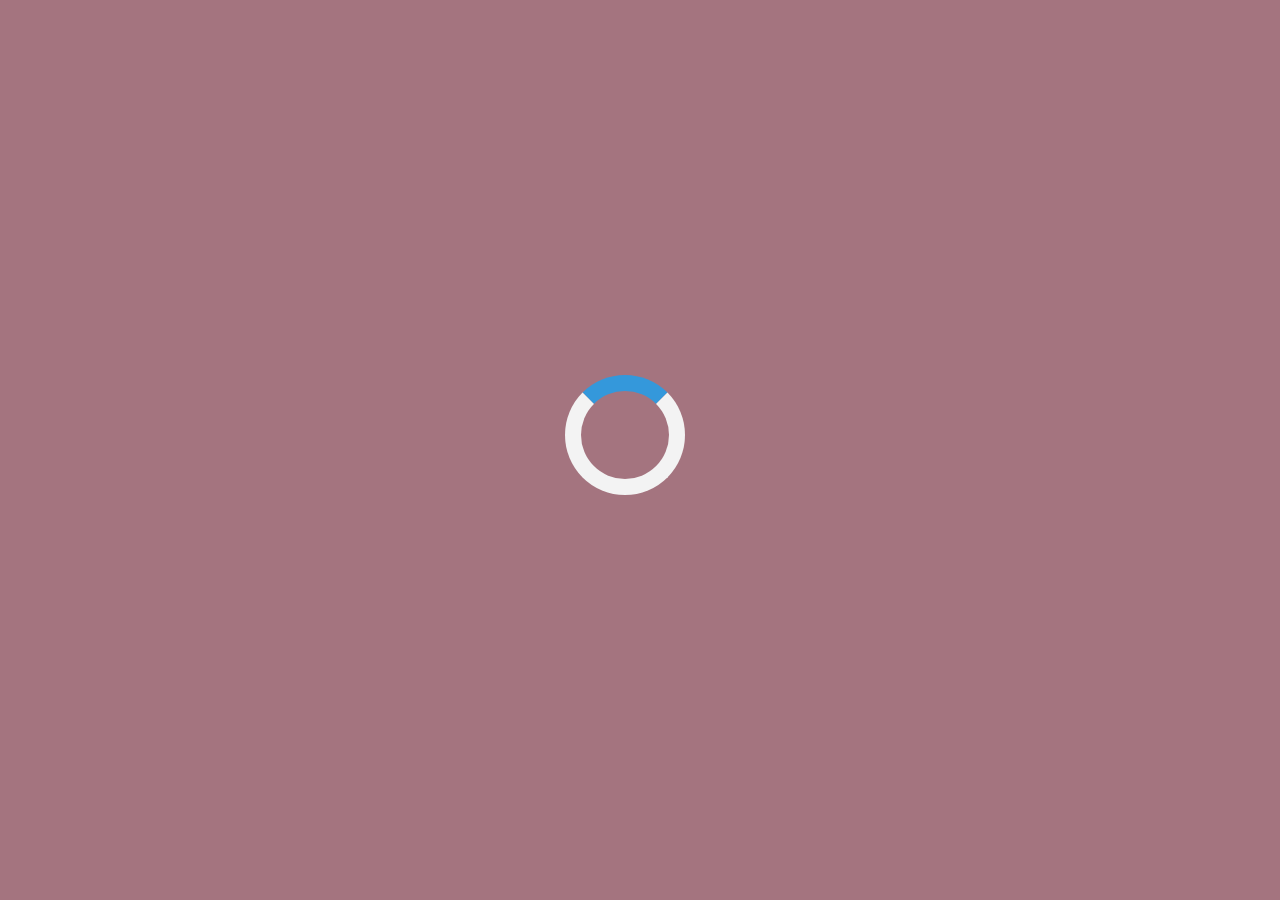
<file: Recherche-Dyslexia/Recherce/flipme/index.html>
<!DOCTYPE html>
<html>
  <head>
    <meta charset="UTF-8" />
    <title>FlipOut - Do You Trust Your Memory</title>
    <link rel="icon" href="./images/gamelogo.png" sizes="16x16" type="image/png" />
    <link
      rel="stylesheet"
      href="https://stackpath.bootstrapcdn.com/bootstrap/4.5.0/css/bootstrap.min.css"
    />
    <link rel="stylesheet" href="styles.css" />
  </head>
  <body>
    <div id="loader-background">
      <div id="loader"></div>
    </div>
    <div class="gameContainer">
      <div class="container" style="padding: 10px; margin-top: -50px;">
        <h3 class="text-left text-white">Do You Trust Your Memory ?</h3>
        <div id="playAgain">
          <button onclick="playAgain()" type="button" class="btn btn-warning">Play Again</button>
        </div>
      </div>
      <div class="container row">
        <h6 class="col text-left text-white">High Score <span id="highScore" class="badge badge-primary">0</span></h6>
        <h6 class="col text-center text-white">Chances Left <span id="chancesLeft" class="badge badge-danger">0</span></h6>
        <h6 class="col text-right text-white">Your Points <span id="points" class="badge badge-success">0</span></h6>
      </div>
      <div class="card" data-image="spiderman">
        <img src="./images/spiderman.jpg" class="front" alt="spideman" />
        <img src="./images/gamelogo.png" class="back" alt="gamelogo" />
      </div>
      <div class="card" data-image="spiderman">
        <img src="./images/spiderman.jpg" class="front" alt="spideman" />
        <img src="./images/gamelogo.png" class="back" alt="gamelogo" />
      </div>
      <div class="card" data-image="fruits">
        <img src="./images/fruits.jpg" class="front" alt="fruits" />
        <img src="./images/gamelogo.png" class="back" alt="gamelogo" />
      </div>
      <div class="card" data-image="fruits">
        <img src="./images/fruits.jpg" class="front" alt="fruits" />
        <img src="./images/gamelogo.png" class="back" alt="gamelogo" />
      </div>
      <div class="card" data-image="tree">
        <img src="./images/tree.jpg" class="front" alt="tree" />
        <img src="./images/gamelogo.png" class="back" alt="gamelogo" />
      </div>
      <div class="card" data-image="tree">
        <img src="./images/tree.jpg" class="front" alt="tree" />
        <img src="./images/gamelogo.png" class="back" alt="gamelogo" />
      </div>
      <div class="card" data-image="elephant">
        <img src="./images/elephant.jpg" class="front" alt="elephant" />
        <img src="./images/gamelogo.png" class="back" alt="gamelogo" />
      </div>
      <div class="card" data-image="elephant">
        <img src="./images/elephant.jpg" class="front" alt="elephant" />
        <img src="./images/gamelogo.png" class="back" alt="gamelogo" />
      </div>
      <div class="card" data-image="mrbean">
        <img src="./images/mrbean.jpg" class="front" alt="mrbean" />
        <img src="./images/gamelogo.png" class="back" alt="gamelogo" />
      </div>
      <div class="card" data-image="mrbean">
        <img src="./images/mrbean.jpg" class="front" alt="mrbean" />
        <img src="./images/gamelogo.png" class="back" alt="gamelogo" />
      </div>
      <div class="card" data-image="lollipop">
        <img src="./images/lollipop.jpg" class="front" alt="lollipop" />
        <img src="./images/gamelogo.png" class="back" alt="gamelogo" />
      </div>
      <div class="card" data-image="lollipop">
        <img src="./images/lollipop.jpg" class="front" alt="lollipop" />
        <img src="./images/gamelogo.png" class="back" alt="gamelogo" />
      </div>
      <div class="card" data-image="parrot">
        <img src="./images/parrot.jpg" class="front" alt="parrot" />
        <img src="./images/gamelogo.png" class="back" alt="gamelogo" />
      </div>
      <div class="card" data-image="parrot">
        <img src="./images/parrot.jpg" class="front" alt="parrot" />
        <img src="./images/gamelogo.png" class="back" alt="gamelogo" />
      </div>
      <div class="card" data-image="aeroplane">
        <img src="./images/aeroplane.jpg" class="front" alt="aeroplane" />
        <img src="./images/gamelogo.png" class="back" alt="gamelogo" />
      </div>
      <div class="card" data-image="aeroplane">
        <img src="./images/aeroplane.jpg" class="front" alt="aeroplane" />
        <img src="./images/gamelogo.png" class="back" alt="gamelogo" />
      </div>
    </div>
    <div class="container" id="gameOver">
      <div class="alert alert-warning text-center">
        <strong id="game-over-text">Game Over !</strong>
      </div>
    </div>
    <script src="script.js"></script>
  </body>
</html>
</file>
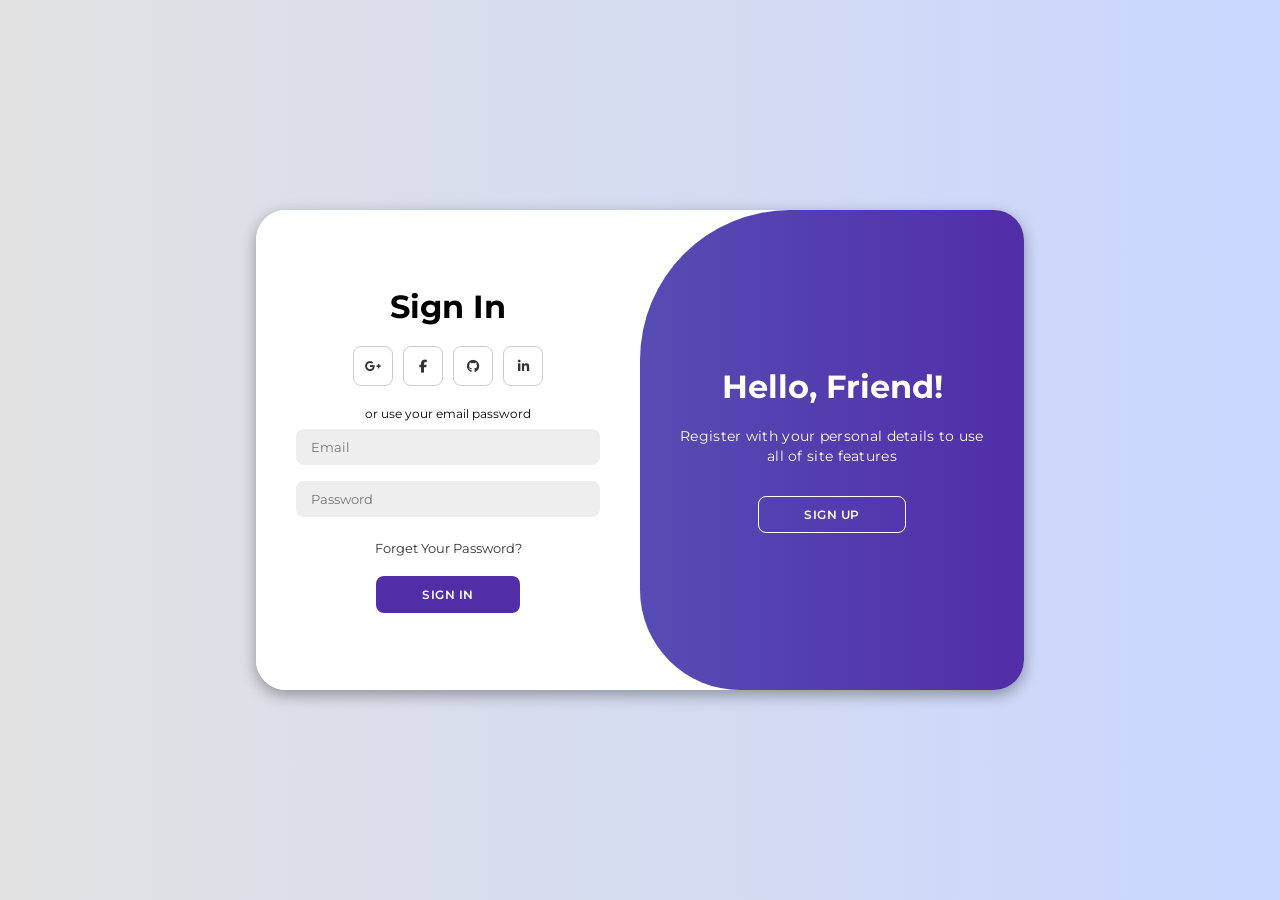
<file: Recherche-Dyslexia/Recherce/sign in/index.html>
<!DOCTYPE html>
<html lang="en">

<head>
    <meta charset="UTF-8">
    <meta name="viewport" content="width=device-width, initial-scale=1.0">
    <link rel="stylesheet" href="https://cdnjs.cloudflare.com/ajax/libs/font-awesome/6.4.2/css/all.min.css">
    <link rel="stylesheet" href="style.css">
    <title>Modern Login Page | AsmrProg</title>
</head>

<body>

    <div class="container" id="container">
        <div class="form-container sign-up">
            <form action="server.php" method="post">
                <h1>Create Account</h1>
                <div class="social-icons">
                    <a href="#" class="icon"><i class="fa-brands fa-google-plus-g"></i></a>
                    <a href="#" class="icon"><i class="fa-brands fa-facebook-f"></i></a>
                    <a href="#" class="icon"><i class="fa-brands fa-github"></i></a>
                    <a href="#" class="icon"><i class="fa-brands fa-linkedin-in"></i></a>
                </div>
                <span>or use your email for registeration</span>
                <input type="text" placeholder="Name" name="name" />
                <input type="email" placeholder="Email" name="email" />
                <input type="password" placeholder="Password" name="password" />
                <button>Sign Up</button>
            </form>
        </div>
        <div class="form-container sign-in">
            <form>
                <h1>Sign In</h1>
                <div class="social-icons">
                    <a href="#" class="icon"><i class="fa-brands fa-google-plus-g"></i></a>
                    <a href="#" class="icon"><i class="fa-brands fa-facebook-f"></i></a>
                    <a href="#" class="icon"><i class="fa-brands fa-github"></i></a>
                    <a href="#" class="icon"><i class="fa-brands fa-linkedin-in"></i></a>
                </div>
                <span>or use your email password</span>
                <input type="email" placeholder="Email" name="email" />
                <input type="password" placeholder="Password" name="password" />
                <a href="#">Forget Your Password?</a>
                <button>Sign In</button>
            </form>
        </div>
        <div class="toggle-container">
            <div class="toggle">
                <div class="toggle-panel toggle-left">
                    <h1>Welcome Back!</h1>
                    <p>Enter your personal details to use all of site features</p>
                    <button class="hidden" id="login">Sign In</button>
                </div>
                <div class="toggle-panel toggle-right">
                    <h1>Hello, Friend!</h1>
                    <p>Register with your personal details to use all of site features</p>
                    <button class="hidden" id="register">Sign Up</button>
                </div>
            </div>
        </div>
    </div>

    <script src="script.js"></script>
</body>

</html>
</file>
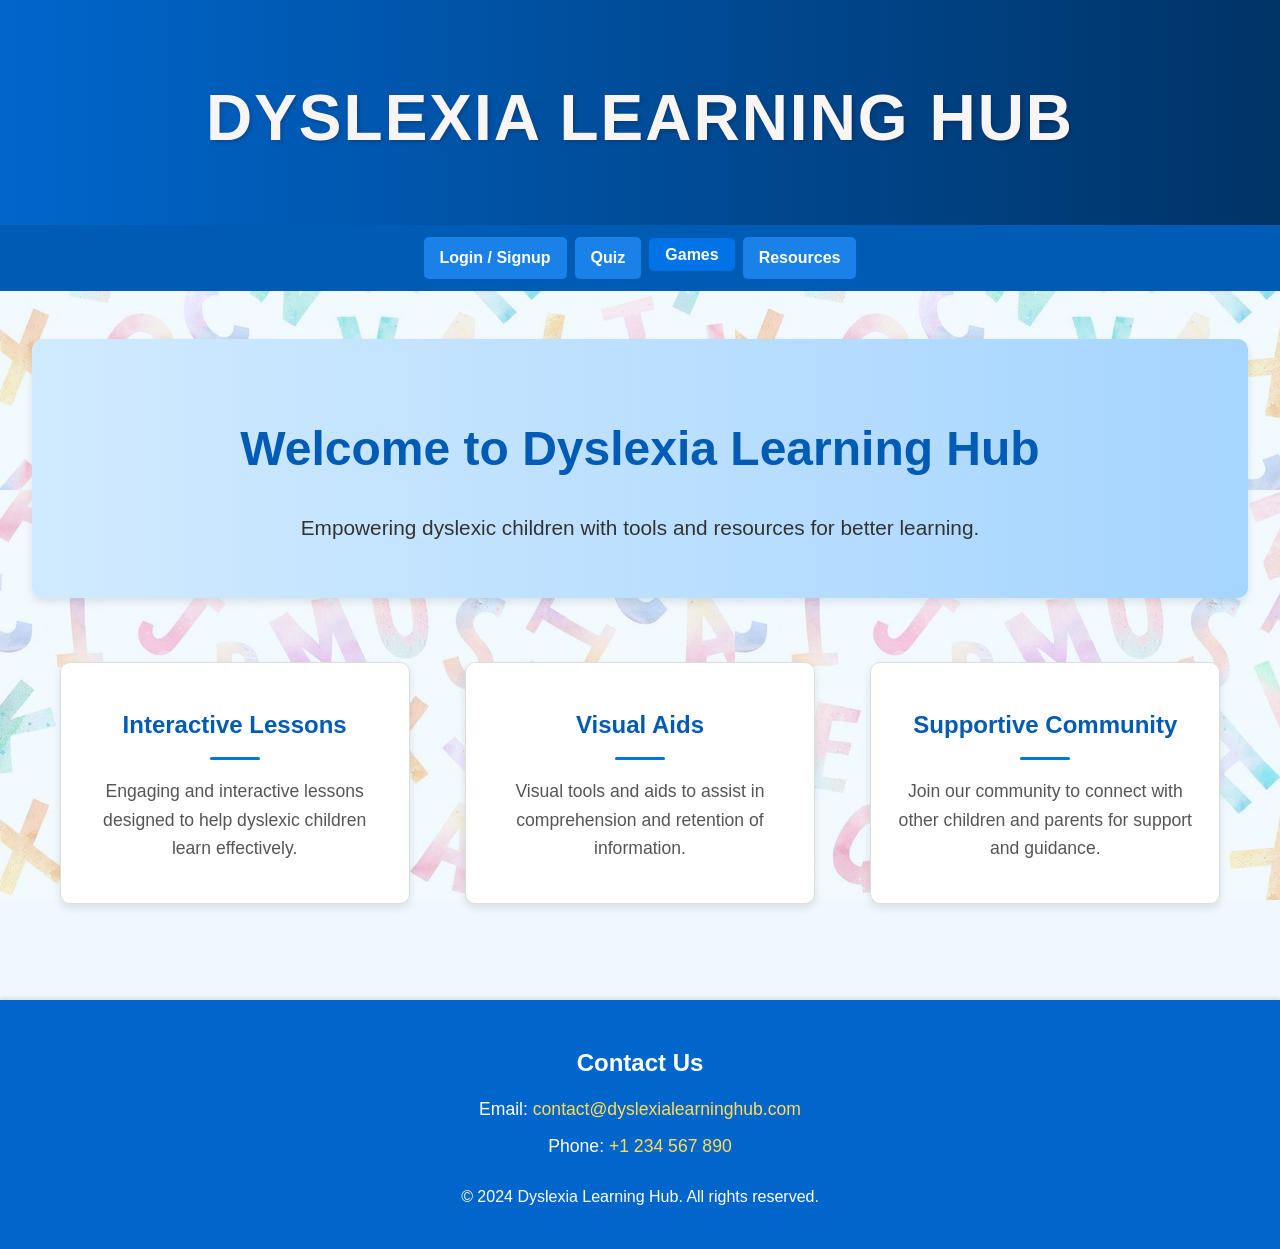
<file: Recherche-Dyslexia/Recherce/Landing Page/LP1/index.html>
<!DOCTYPE html>
<html lang="en">
<head>
    <meta charset="UTF-8">
    <meta name="viewport" content="width=device-width, initial-scale=1.0">
    <title>Dyslexia Learning Hub</title>
    <link rel="stylesheet" href="styles.css">
</head>
<body>
    <header>
        <h1>Dyslexia Learning Hub</h1>
    </header>
    <nav>
        <a href="http://localhost:5500/sign%20in/">Login / Signup</a>
        <a href="http://localhost:5500/Quiz/">Quiz</a>
        <div class="dropdown">
            <a href="#">Games</a>
            <div class="dropdown-content">
                <a href="http://localhost:5500/flipme/">FlipMe</a>
                <a href="http://localhost:5500/Writing/">Writing</a>
                <a href="http://localhost:5500/Spelling/">Spelling</a>
            </div>
        </div>
        <a href="#resources">Resources</a>
    </nav>
    <main>
        <section class="hero">
            <h1>Welcome to Dyslexia Learning Hub</h1>
            <p class="accessible-font">Empowering dyslexic children with tools and resources for better learning.</p>
        </section>
        <section class="features" id="features">
            <div class="feature">
                <h2>Interactive Lessons</h2>
                <p>Engaging and interactive lessons designed to help dyslexic children learn effectively.</p>
            </div>
            <div class="feature">
                <h2>Visual Aids</h2>
                <p>Visual tools and aids to assist in comprehension and retention of information.</p>
            </div>
            <div class="feature">
                <h2>Supportive Community</h2>
                <p>Join our community to connect with other children and parents for support and guidance.</p>
            </div>
        </section>
    </main>
    <footer>
        <section class="contact" id="contact">
            <h2>Contact Us</h2>
            <p>Email: <a href="mailto:contact@dyslexialearninghub.com">contact@dyslexialearninghub.com</a></p>
            <p>Phone: <a href="tel:+1234567890">+1 234 567 890</a></p>
        </section>
        <p>&copy; 2024 Dyslexia Learning Hub. All rights reserved.</p>
    </footer>
</body>
</html>
</file>
<file: Recherche-Dyslexia/Recherce/flipme/styles.css>
* {
  margin: 0;
  padding: 0;
  box-sizing: border-box;
}

body {
  height: 100vh;
  background-color: #A4747F;
  display: flex;
}

#loader-background{
  position: fixed;
  top: 0;
  width: 100%;
  height: 100%;
  background: #A4747F;
  z-index: 1000;
}

#loader{
  position: absolute;
  left: 50%;
  top: 50%;
  z-index: 1001;
  width: 150px;
  height: 150px;
  margin: -75px 0 0 -75px;
  border: 16px solid #f3f3f3;
  border-radius: 50%;
  border-top: 16px solid #3498db;
  width: 120px;
  height: 120px;
  animation: spin 2s linear infinite;
}

@keyframes spin {
  0% { transform: rotate(0deg); }
  100% { transform: rotate(360deg); }
}

#gameOver{
  top: 50%;
  left: 25%;
  display: none;
  position: absolute;
  width: 50%;
  background: #A4747F;
  z-index: 900;
}

#playAgain{
  top: -8%;
  left: 78%;
  position: absolute;
  width: 50%;
  z-index: 950;
}

.gameContainer {
  width: 500px;
  height: 500px;
  margin: auto;
  display: flex;
  flex-wrap: wrap;
  perspective: 1000px;
}

.card {
  width: 23%;
  height: 23%;
  margin: 5px;
  position: relative;
  transform-style: preserve-3d;
  transition: transform 0.3s;
  cursor: pointer;
  background-color: transparent;
}

.card:active {
  transform: scale(0.95);
  transition: transform 0.2s ease-in-out;
}

.card.flip {
  transform: rotateY(180deg);
  cursor: pointer;
}

.front,
.back {
  background-color: #807f7f;
  width: 100%;
  height: 100%;
  padding: 10px;
  border-radius: 4px;
  position: absolute;
  backface-visibility: hidden;
}

.front {
  transform: rotateY(180deg);
}
</file>
<file: Recherche-Dyslexia/Recherce/sign in/style.css>
@import url('https://fonts.googleapis.com/css2?family=Montserrat:wght@300;400;500;600;700&display=swap');

*{
    margin: 0;
    padding: 0;
    box-sizing: border-box;
    font-family: 'Montserrat', sans-serif;
}

body{
    background-color: #c9d6ff;
    background: linear-gradient(to right, #e2e2e2, #c9d6ff);
    display: flex;
    align-items: center;
    justify-content: center;
    flex-direction: column;
    height: 100vh;
}

.container{
    background-color: #fff;
    border-radius: 30px;
    box-shadow: 0 5px 15px rgba(0, 0, 0, 0.35);
    position: relative;
    overflow: hidden;
    width: 768px;
    max-width: 100%;
    min-height: 480px;
}

.container p{
    font-size: 14px;
    line-height: 20px;
    letter-spacing: 0.3px;
    margin: 20px 0;
}

.container span{
    font-size: 12px;
}

.container a{
    color: #333;
    font-size: 13px;
    text-decoration: none;
    margin: 15px 0 10px;
}

.container button{
    background-color: #512da8;
    color: #fff;
    font-size: 12px;
    padding: 10px 45px;
    border: 1px solid transparent;
    border-radius: 8px;
    font-weight: 600;
    letter-spacing: 0.5px;
    text-transform: uppercase;
    margin-top: 10px;
    cursor: pointer;
}

.container button.hidden{
    background-color: transparent;
    border-color: #fff;
}

.container form{
    background-color: #fff;
    display: flex;
    align-items: center;
    justify-content: center;
    flex-direction: column;
    padding: 0 40px;
    height: 100%;
}

.container input{
    background-color: #eee;
    border: none;
    margin: 8px 0;
    padding: 10px 15px;
    font-size: 13px;
    border-radius: 8px;
    width: 100%;
    outline: none;
}

.form-container{
    position: absolute;
    top: 0;
    height: 100%;
    transition: all 0.6s ease-in-out;
}

.sign-in{
    left: 0;
    width: 50%;
    z-index: 2;
}

.container.active .sign-in{
    transform: translateX(100%);
}

.sign-up{
    left: 0;
    width: 50%;
    opacity: 0;
    z-index: 1;
}

.container.active .sign-up{
    transform: translateX(100%);
    opacity: 1;
    z-index: 5;
    animation: move 0.6s;
}

@keyframes move{
    0%, 49.99%{
        opacity: 0;
        z-index: 1;
    }
    50%, 100%{
        opacity: 1;
        z-index: 5;
    }
}

.social-icons{
    margin: 20px 0;
}

.social-icons a{
    border: 1px solid #ccc;
    border-radius: 20%;
    display: inline-flex;
    justify-content: center;
    align-items: center;
    margin: 0 3px;
    width: 40px;
    height: 40px;
}

.toggle-container{
    position: absolute;
    top: 0;
    left: 50%;
    width: 50%;
    height: 100%;
    overflow: hidden;
    transition: all 0.6s ease-in-out;
    border-radius: 150px 0 0 100px;
    z-index: 1000;
}

.container.active .toggle-container{
    transform: translateX(-100%);
    border-radius: 0 150px 100px 0;
}

.toggle{
    background-color: #512da8;
    height: 100%;
    background: linear-gradient(to right, #5c6bc0, #512da8);
    color: #fff;
    position: relative;
    left: -100%;
    height: 100%;
    width: 200%;
    transform: translateX(0);
    transition: all 0.6s ease-in-out;
}

.container.active .toggle{
    transform: translateX(50%);
}

.toggle-panel{
    position: absolute;
    width: 50%;
    height: 100%;
    display: flex;
    align-items: center;
    justify-content: center;
    flex-direction: column;
    padding: 0 30px;
    text-align: center;
    top: 0;
    transform: translateX(0);
    transition: all 0.6s ease-in-out;
}

.toggle-left{
    transform: translateX(-200%);
}

.container.active .toggle-left{
    transform: translateX(0);
}

.toggle-right{
    right: 0;
    transform: translateX(0);
}

.container.active .toggle-right{
    transform: translateX(200%);
}
</file>
<file: Recherche-Dyslexia/Recherce/Landing Page/LP1/styles.css>
body {
    font-family: 'Helvetica Neue', Arial, sans-serif;
    line-height: 1.6;
    color: #333;
    padding: 0;
    margin: 0;
    background: #f0f8ff;
    position: relative;
    overflow-x: hidden;
}

header {
    background: linear-gradient(90deg, #0066cc, #003366);
    color: white;
    padding: 1.5em 0;
    text-align: center;
    box-shadow: 0 2px 4px rgba(0, 0, 0, 0.1);
    animation: fadeInDown 1s ease-out;
}

header h1 {
    font-size: 4em; /* Adjusted font size */
    margin-bottom: 0.5em;
    color: #f9f5f5; /* Text color */
    text-transform: uppercase; /* Uppercase text */
    letter-spacing: 2px; /* Increased letter spacing */
    text-shadow: 2px 2px 4px rgba(0, 0, 0, 0.2); /* Text shadow */
}

nav {
    display: flex;
    justify-content: center;
    background-color: #005bb5;
    padding: 0.75em;
    animation: fadeIn 1.5s ease-out;
}

nav a {
    color: white;
    text-decoration: none;
    padding: 0.5em 1em;
    margin: 0 0.5em;
    background-color: #0073e6;
    border-radius: 5px;
    font-weight: bold;
    transition: background-color 0.3s, transform 0.3s;
    position: relative;
    overflow: hidden;
}

nav a:hover {
    background-color: #004c99;
    transform: scale(1.1);
}

nav a:before {
    content: '';
    position: absolute;
    top: 50%;
    left: 50%;
    width: 200%;
    height: 200%;
    background-color: rgba(255, 255, 255, 0.1);
    border-radius: 50%;
    transition: all 0.5s ease;
    z-index: 0;
    transform: translate(-50%, -50%);
}

nav a:hover:before {
    width: 300%;
    height: 300%;
}

nav a span {
    position: relative;
    z-index: 1;
}

main {
    padding: 3em 2em;
    animation: fadeInUp 1s ease-out;
}

.hero {
    text-align: center;
    margin-bottom: 3em;
    background: linear-gradient(90deg, #d1eaff, #a6d5ff);
    padding: 2em;
    border-radius: 10px;
    box-shadow: 0 4px 8px rgba(0, 0, 0, 0.1);
    animation: fadeIn 2s ease-out;
}

.hero h1 {
    font-size: 3em;
    margin-bottom: 0.5em;
    color: #005bb5;
}

.hero p {
    font-size: 1.3em;
    color: #333;
}

.features {
    display: flex;
    flex-wrap: wrap;
    justify-content: space-around;
    margin-bottom: 2em;
    animation: fadeInUp 2s ease-out;
}

.feature {
    background-color: white;
    border: 1px solid #ddd;
    border-radius: 10px;
    padding: 1.5em;
    margin: 1em;
    flex: 1 1 300px;
    max-width: 300px;
    text-align: center;
    box-shadow: 0 4px 8px rgba(0, 0, 0, 0.1);
    transition: transform 0.3s, box-shadow 0.3s;
    animation: fadeInUp 2s ease-out;
}

.feature:hover {
    transform: translateY(-10px);
    box-shadow: 0 8px 16px rgba(0, 0, 0, 0.2);
}

.feature h2 {
    font-size: 1.5em;
    color: #005bb5;
    margin-bottom: 0.5em;
    position: relative;
}

.feature h2:after {
    content: '';
    display: block;
    width: 50px;
    height: 3px;
    background-color: #0073e6;
    margin: 0.5em auto;
    border-radius: 2px;
}

.feature p {
    font-size: 1.1em;
    color: #555;
}

footer {
    text-align: center;
    background-color: #0066cc;
    color: white;
    padding: 1.5em 0;
    position: relative;
    bottom: 0;
    width: 100%;
    box-shadow: 0 -2px 4px rgba(0, 0, 0, 0.1);
    animation: fadeIn 2s ease-out;
}

.accessible-font {
    font-size: 1.3em;
}

@keyframes fadeIn {
    from {
        opacity: 0;
    }
    to {
        opacity: 1;
    }
}

@keyframes fadeInDown {
    from {
        opacity: 0;
        transform: translateY(-20px);
    }
    to {
        opacity: 1;
        transform: translateY(0);
    }
}

@keyframes fadeInUp {
    from {
        opacity: 0;
        transform: translateY(20px);
    }
    to {
        opacity: 1;
        transform: translateY(0);
    }
}

/* Alphabet Background */
body::before {
    content: '';
    position: fixed;
    top: 0;
    left: 0;
    width: 100%;
    height: 100%;
    background: url('alphabet-background.png') repeat;
    opacity: 0.43;
    z-index: -1;
}

/* Contact Section */
.contact {
    margin-bottom: 1.5em;
}

.contact h2 {
    font-size: 1.5em;
    color: #ffffff;
    margin-bottom: 0.5em;
}

.contact p {
    font-size: 1.1em;
    color: #ffffff;
    margin: 0.5em 0;
}

.contact a {
    color: #ffdd57;
    text-decoration: none;
    transition: color 0.3s;
}

.contact a:hover {
    color: #ffd700;
}
/* Update this CSS in your existing styles.css file */

/* Dropdown Button */
.dropdown {
    position: relative;
    display: inline-block;
    padding-top: 5px; /* Adjusted padding */
}

/* Dropdown Content (Hidden by Default) */
.dropdown-content {
    display: none;
    position: absolute;
    background-color: #f9f9f9;
    min-width: 160px;
    box-shadow: 0 8px 16px 0 rgba(0,0,0,0.2);
    z-index: 1;
}

/* Links inside the Dropdown */
.dropdown-content a {
    color: black;
    padding: 16px 16px;
    text-decoration: none;
    display: block;
}

/* Change color of dropdown links on hover */
.dropdown-content a:hover {
    background-color: #f1f1f1;
}

/* Show the dropdown menu on hover */
.dropdown:hover .dropdown-content {
    display: block;
}

/* Position the dropdown content */
.dropdown-content {
    right: 0;
}

/* Style for the navigation links */
nav a {
    color: white;
    text-decoration: none;
    padding: 0.5em 1em;
    margin: 0 0.25em;
    font-weight: bold;
    transition: background-color 0.3s, transform 0.3s;
    position: relative;
}

/* Hover effect for the navigation links */
nav a:hover {
    background-color: #004c99;
    transform: scale(1.1);
}

/* Add this to remove the faint white oval shade on the Games tab */
.dropdown a:before {
    display: none;
}
</file>
